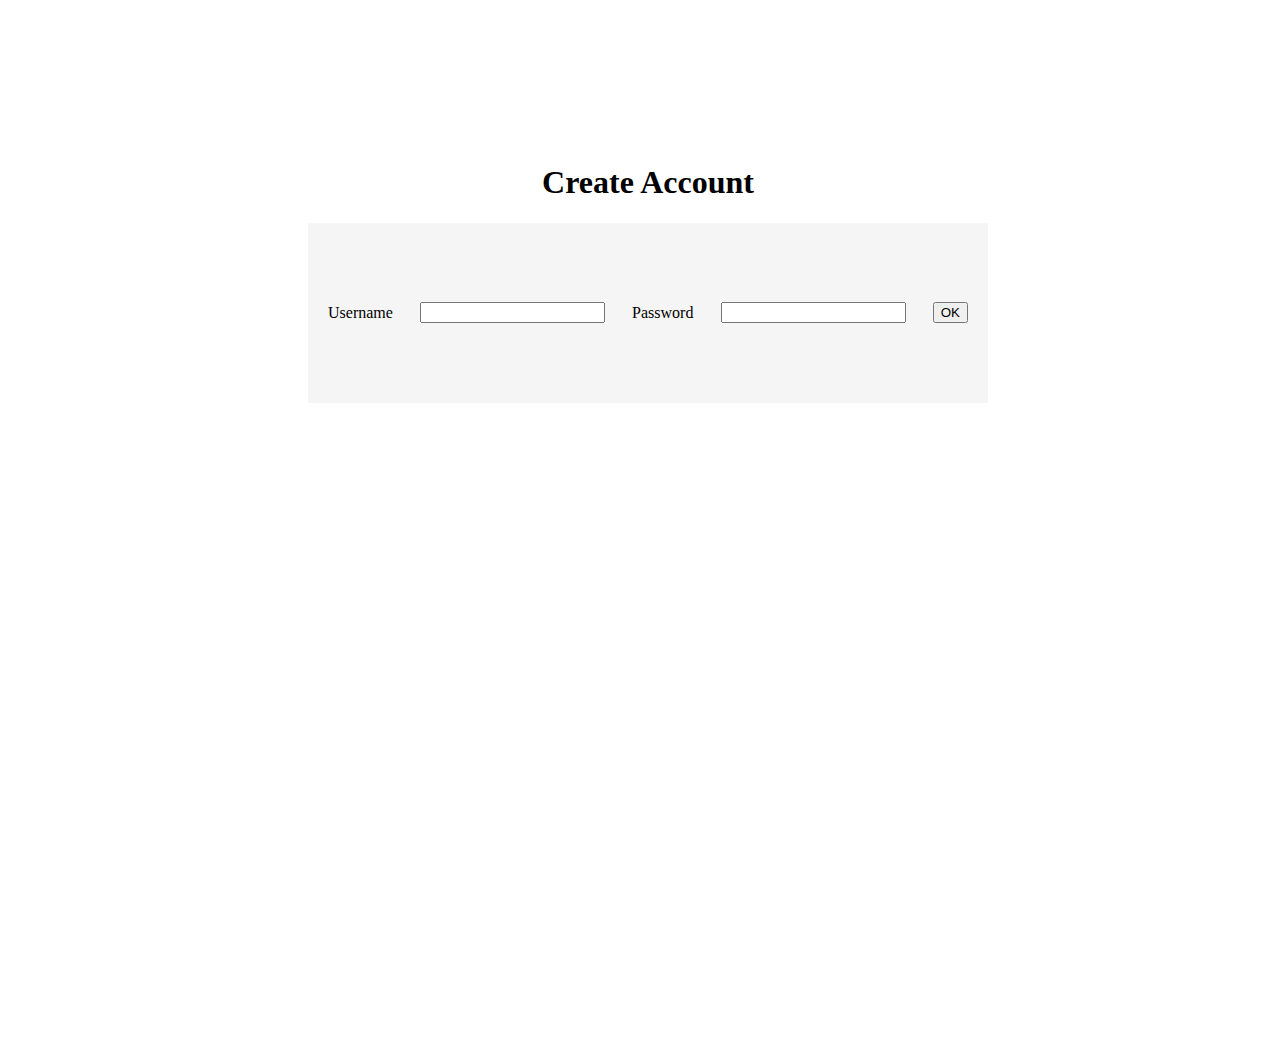
<file: Day04/ex01/index.html>
<!DOCTYPE html>
<html lang="en">
<head>
	<meta charset="UTF-8">
	<meta name="viewport" content="width=device-width, initial-scale=1.0">
	<meta http-equiv="X-UA-Compatible" content="ie=edge">
	<title>Create Account</title>
	<style>
		.container {
			width: 100vw;
			height: 100vh;
			display: flex;
			padding-top: 15vh;
			justify-content: center;
		}
		.login {
			background: whitesmoke;
			width: 50vw;
			height: 20vh;
			display: flex;
			flex-direction: row;
			align-items: center;
			justify-content: space-between;
			padding: 0px 20px 0px 20px;
		}
	</style>
</head>
<body>
	<div class="container">
		<form class="form" action="create.php" method="POST">
			<div class="title">
				<h1 style="text-align: center;">Create Account</h1>
			</div>
			<div class="login">
				Username  <input type="text" name="login">
				Password  <input type="password" name="passwd">
				<input type="submit" name="submit" value="OK">
			</div>
		</form>
	</div>
</body>
</html>
</file>
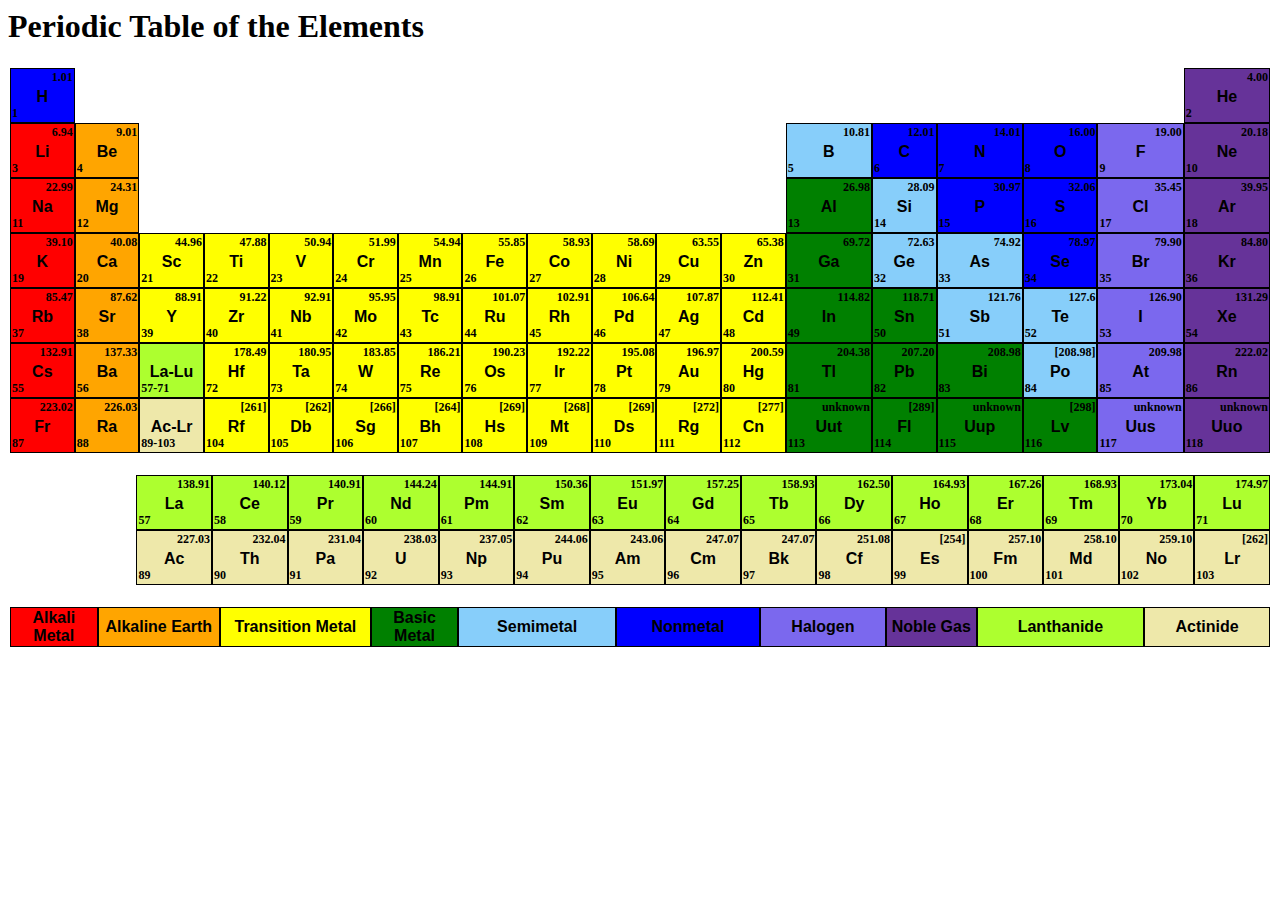
<file: Day00/ex01/mendeleiev.html>
<html>
	<head>
		<title>mendeleiev</title>
	<style>
	table, th, td {
		border: 1px solid white;
		border-spacing: 0px;
		border-width: 2px;
	}
	th {
		border: 1px solid black;
		width: 35px;
		height: 15px;
	}
/*Colours*/
	.red {
		background-color: red;
	}
	.orange {
		background-color: orange;
	}
	.yellow {
		background-color: yellow;
	}
	.Green {
		background-color: green;
	}
	.lightskyblue {
		background-color: lightskyblue;
	}
	.blue {
		background-color: blue;
	}
	.lightpurple {
		background-color: mediumslateblue;
	}
	.purple {
		background-color: rebeccapurple;
	}
	.Greenyellow {
		background-color: greenyellow;
	}
	.mellow {
		background-color: palegoldenrod;
	}
	.tb { 
		border-spacing: 5px;
		border: 1px solid white;
	}
	a.at {
		float:right;
		font-size:75%;
	}
	a.nb {
		float:left;
		font-size:75%;
	}
	.nm {
		font-family:'Trebuchet MS', 'Lucida Sans Unicode', 'Lucida Grande', 'Lucida Sans', Arial, sans-serif;
		font-weight:bold;
		float:center;
	}
	</style>
	</head>
	<body bgcolor="white">
	<h1 style="text-align:centre;">Periodic Table of the Elements</h1>
	<table style="Width:100%">
<!-- row 1 -->
		<tr>
			<th class="blue">
				<a class="at">1.01</a><br>
				<a class="nm">H</a><br>
				<a class="nb">1</a>
			</th>
			<th class="tb"> </th>
			<th class="tb"> </th>
			<th class="tb"> </th>
			<th class="tb"> </th>
			<th class="tb"> </th>
			<th class="tb"> </th>
			<th class="tb"> </th>
			<th class="tb"> </th>
			<th class="tb"> </th>
			<th class="tb"> </th>
			<th class="tb"> </th>
			<th class="tb"> </th>
			<th class="tb"> </th>
			<th class="tb"> </th>
			<th class="tb"> </th>
			<th class="tb"> </th>
			<th class="purple">
				<a class="at">4.00</a><br>
				<a class="nm">He</a><br>
				<a class="nb">2</a>
			</th>
		</tr>
<!-- row 2 -->
		<tr>
			<th class="red">
				<a class="at">6.94</a><br>
				<a class="nm">Li</a><br>
				<a class="nb">3</a>
			</th>
			<th class="orange">
				<a class="at">9.01</a><br>
				<a class="nm">Be</a><br>
				<a class="nb">4</a>
			</th>
			<th class="tb"> </th>
			<th class="tb"> </th>
			<th class="tb"> </th>
			<th class="tb"> </th>
			<th class="tb"> </th>
			<th class="tb"> </th>
			<th class="tb"> </th>
			<th class="tb"> </th>
			<th class="tb"> </th>
			<th class="tb"> </th>
			<th class="lightskyblue">
				<a class="at">10.81</a><br>
				<a class="nm">B</a><br>
				<a class="nb">5</a>
			</th>
			<th class="blue">
				<a class="at">12.01</a><br>
				<a class="nm">C</a><br>
				<a class="nb">6</a>
			</th>
			<th class="blue">
				<a class="at">14.01</a><br>
				<a class="nm">N</a><br>
				<a class="nb">7</a>
			</th>
			<th class="blue">
				<a class="at">16.00</a><br>
				<a class="nm">O</a><br>
				<a class="nb">8</a>
			</th>
			<th class="lightpurple">
				<a class="at">19.00</a><br>
				<a class="nm">F</a><br>
				<a class="nb">9</a>
			</th>
			<th class="purple">
				<a class="at">20.18</a><br>
				<a class="nm">Ne</a><br>
				<a class="nb">10</a>
			</th>
		</tr>
<!-- row 3 -->
		<tr>
			<th class="red">
				<a class="at">22.99</a><br>
				<a class="nm">Na</a><br>
				<a class="nb">11</a>
			</th>
			<th class="orange">
				<a class="at">24.31</a><br>
				<a class="nm">Mg</a><br>
				<a class="nb">12</a>
			</th>
			<th class="tb"> </th>
			<th class="tb"> </th>
			<th class="tb"> </th>
			<th class="tb"> </th>
			<th class="tb"> </th>
			<th class="tb"> </th>
			<th class="tb"> </th>
			<th class="tb"> </th>
			<th class="tb"> </th>
			<th class="tb"> </th>
			<th class="green">
				<a class="at">26.98</a><br>
				<a class="nm">Al</a><br>
				<a class="nb">13</a>
			</th>
			<th class="lightskyblue">
				<a class="at">28.09</a><br>
				<a class="nm">Si</a><br>
				<a class="nb">14</a>
			</th>
			<th class="blue">
				<a class="at">30.97</a><br>
				<a class="nm">P</a><br>
				<a class="nb">15</a>
			</th>
			<th class="blue">
				<a class="at">32.06</a><br>
				<a class="nm">S</a><br>
				<a class="nb">16</a>
			</th>
			<th class="lightpurple">
				<a class="at">35.45</a><br>
				<a class="nm">Cl</a><br>
				<a class="nb">17</a>
			</th>
			<th class="purple">
				<a class="at">39.95</a><br>
				<a class="nm">Ar</a><br>
				<a class="nb">18</a>
			</th>
		</tr>
<!-- row 4 -->
		<tr>
			<th class="red">
				<a class="at">39.10</a><br>
				<a class="nm">K</a><br>
				<a class="nb">19</a>
			</th>
			<th class="orange">
				<a class="at">40.08</a><br>
				<a class="nm">Ca</a><br>
				<a class="nb">20</a>
			</th>
			<th class="yellow">
				<a class="at">44.96</a><br>
				<a class="nm">Sc</a><br>
				<a class="nb">21</a>
			</th>
			<th class="yellow">
				<a class="at">47.88</a><br>
				<a class="nm">Ti</a><br>
				<a class="nb">22</a>
			</th>
			<th class="yellow">
				<a class="at">50.94</a><br>
				<a class="nm">V</a><br>
				<a class="nb">23</a>
			</th>
			<th class="yellow">
				<a class="at">51.99</a><br>
				<a class="nm">Cr</a><br>
				<a class="nb">24</a>
			</th>
			<th class="yellow">
				<a class="at">54.94</a><br>
				<a class="nm">Mn</a><br>
				<a class="nb">25</a>
			</th>
			<th class="yellow">
				<a class="at">55.85</a><br>
				<a class="nm">Fe</a><br>
				<a class="nb">26</a>
			</th>
			<th class="yellow">
				<a class="at">58.93</a><br>
				<a class="nm">Co</a><br>
				<a class="nb">27</a>
			</th>
			<th class="yellow">
				<a class="at">58.69</a><br>
				<a class="nm">Ni</a><br>
				<a class="nb">28</a>
			</th>
			<th class="yellow">
				<a class="at">63.55</a><br>
				<a class="nm">Cu</a><br>
				<a class="nb">29</a>
			</th>
			<th class="yellow">
				<a class="at">65.38</a><br>
				<a class="nm">Zn</a><br>
				<a class="nb">30</a>
			</th>
			<th class="green">
				<a class="at">69.72</a><br>
				<a class="nm">Ga</a><br>
				<a class="nb">31</a>
			</th>
			<th class="lightskyblue">
				<a class="at">72.63</a><br>
				<a class="nm">Ge</a><br>
				<a class="nb">32</a>
			</th>
			<th class="lightskyblue">
				<a class="at">74.92</a><br>
				<a class="nm">As</a><br>
				<a class="nb">33</a>
			</th>
			<th class="blue">
				<a class="at">78.97</a><br>
				<a class="nm">Se</a><br>
				<a class="nb">34</a>
			</th>
			<th class="lightpurple">
				<a class="at">79.90</a><br>
				<a class="nm">Br</a><br>
				<a class="nb">35</a>
			</th>
			<th class="purple">
				<a class="at">84.80</a><br>
				<a class="nm">Kr</a><br>
				<a class="nb">36</a>
			</th>
		</tr>
<!-- row 5 -->
		<tr>
			<th class="red">
				<a class="at">85.47</a><br>
				<a class="nm">Rb</a><br>
				<a class="nb">37</a>
			</th>
			<th class="orange">
				<a class="at">87.62</a><br>
				<a class="nm">Sr</a><br>
				<a class="nb">38</a>
			</th>
			<th class="yellow">
				<a class="at">88.91</a><br>
				<a class="nm">Y</a><br>
				<a class="nb">39</a>
			</th>
			<th class="yellow">
				<a class="at">91.22</a><br>
				<a class="nm">Zr</a><br>
				<a class="nb">40</a>
			</th>
			<th class="yellow">
				<a class="at">92.91</a><br>
				<a class="nm">Nb</a><br>
				<a class="nb">41</a>
			</th>
			<th class="yellow">
				<a class="at">95.95</a><br>
				<a class="nm">Mo</a><br>
				<a class="nb">42</a>
			</th>
			<th class="yellow">
				<a class="at">98.91</a><br>
				<a class="nm">Tc</a><br>
				<a class="nb">43</a>
			</th>
			<th class="yellow">
				<a class="at">101.07</a><br>
				<a class="nm">Ru</a><br>
				<a class="nb">44</a>
			</th>
			<th class="yellow">
				<a class="at">102.91</a><br>
				<a class="nm">Rh</a><br>
				<a class="nb">45</a>
			</th>
			<th class="yellow">
				<a class="at">106.64</a><br>
				<a class="nm">Pd</a><br>
				<a class="nb">46</a>
			</th>
			<th class="yellow">
				<a class="at">107.87</a><br>
				<a class="nm">Ag</a><br>
				<a class="nb">47</a>
			</th>
			<th class="yellow">
				<a class="at">112.41</a><br>
				<a class="nm">Cd</a><br>
				<a class="nb">48</a>
			</th>
			<th class="green">
				<a class="at">114.82</a><br>
				<a class="nm">In</a><br>
				<a class="nb">49</a>
			</th>
			<th class="green">
				<a class="at">118.71</a><br>
				<a class="nm">Sn</a><br>
				<a class="nb">50</a>
			</th>
			<th class="lightskyblue">
				<a class="at">121.76</a><br>
				<a class="nm">Sb</a><br>
				<a class="nb">51</a>
			</th>
			<th class="lightskyblue">
				<a class="at">127.6</a><br>
				<a class="nm">Te</a><br>
				<a class="nb">52</a>
			</th>
			<th class="lightpurple">
				<a class="at">126.90</a><br>
				<a class="nm">I</a><br>
				<a class="nb">53</a>
			</th>
			<th class="purple">
				<a class="at">131.29</a><br>
				<a class="nm">Xe</a><br>
				<a class="nb">54</a>
			</th>
		</tr>
<!-- row 6 -->
		<tr>
			<th class="red">
				<a class="at">132.91</a><br>
				<a class="nm">Cs</a><br>
				<a class="nb">55</a>
			</th>
			<th class="orange">
				<a class="at">137.33</a><br>
				<a class="nm">Ba</a><br>
				<a class="nb">56</a>
			</th>
			<th class="greenyellow">
				<a class="at"> </a><br>
				<a class="nm">La-Lu</a><br>
				<a class="nb">57-71</a>
			</th>
			<th class="yellow">
				<a class="at">178.49</a><br>
				<a class="nm">Hf</a><br>
				<a class="nb">72</a>
			</th>
			<th class="yellow">
				<a class="at">180.95</a><br>
				<a class="nm">Ta</a><br>
				<a class="nb">73</a>
			</th>
			<th class="yellow">
				<a class="at">183.85</a><br>
				<a class="nm">W</a><br>
				<a class="nb">74</a>
			</th>
			<th class="yellow">
				<a class="at">186.21</a><br>
				<a class="nm">Re</a><br>
				<a class="nb">75</a>
			</th>
			<th class="yellow">
				<a class="at">190.23</a><br>
				<a class="nm">Os</a><br>
				<a class="nb">76</a>
			</th>
			<th class="yellow">
				<a class="at">192.22</a><br>
				<a class="nm">Ir</a><br>
				<a class="nb">77</a>
			</th>
			<th class="yellow">
				<a class="at">195.08</a><br>
				<a class="nm">Pt</a><br>
				<a class="nb">78</a>
			</th>
			<th class="yellow">
				<a class="at">196.97</a><br>
				<a class="nm">Au</a><br>
				<a class="nb">79</a>
			</th>
			<th class="yellow">
				<a class="at">200.59</a><br>
				<a class="nm">Hg</a><br>
				<a class="nb">80</a>
			</th>
			<th class="green">
				<a class="at">204.38</a><br>
				<a class="nm">Tl</a><br>
				<a class="nb">81</a>
			</th>
			<th class="green">
				<a class="at">207.20</a><br>
				<a class="nm">Pb</a><br>
				<a class="nb">82</a>
			</th>
			<th class="green">
				<a class="at">208.98</a><br>
				<a class="nm">Bi</a><br>
				<a class="nb">83</a>
			</th>
			<th class="lightskyblue">
				<a class="at">[208.98]</a><br>
				<a class="nm">Po</a><br>
				<a class="nb">84</a>
			</th>
			<th class="lightpurple">
				<a class="at">209.98</a><br>
				<a class="nm">At</a><br>
				<a class="nb">85</a>
			</th>
			<th class="purple">
				<a class="at">222.02</a><br>
				<a class="nm">Rn</a><br>
				<a class="nb">86</a>
			</th>
		</tr>
<!-- row 7 -->
		<tr>
			<th class="red">
				<a class="at">223.02</a><br>
				<a class="nm">Fr</a><br>
				<a class="nb">87</a>
			</th>
			<th class="orange">
				<a class="at">226.03</a><br>
				<a class="nm">Ra</a><br>
				<a class="nb">88</a>
			</th>
			<th class="mellow">
				<a class="at"> </a><br>
				<a class="nm">Ac-Lr</a><br>
				<a class="nb">89-103</a>
			</th>
			<th class="yellow">
				<a class="at">[261]</a><br>
				<a class="nm">Rf</a><br>
				<a class="nb">104</a>
			</th>
			<th class="yellow">
				<a class="at">[262]</a><br>
				<a class="nm">Db</a><br>
				<a class="nb">105</a>
			</th>
			<th class="yellow">
				<a class="at">[266]</a><br>
				<a class="nm">Sg</a><br>
				<a class="nb">106</a>
			</th>
			<th class="yellow">
				<a class="at">[264]</a><br>
				<a class="nm">Bh</a><br>
				<a class="nb">107</a>
			</th>
			<th class="yellow">
				<a class="at">[269]</a><br>
				<a class="nm">Hs</a><br>
				<a class="nb">108</a>
			</th>
			<th class="yellow">
				<a class="at">[268]</a><br>
				<a class="nm">Mt</a><br>
				<a class="nb">109</a>
			</th>
			<th class="yellow">
				<a class="at">[269]</a><br>
				<a class="nm">Ds</a><br>
				<a class="nb">110</a>
			</th>
			<th class="yellow">
				<a class="at">[272]</a><br>
				<a class="nm">Rg</a><br>
				<a class="nb">111</a>
			</th>
			<th class="yellow">
				<a class="at">[277]</a><br>
				<a class="nm">Cn</a><br>
				<a class="nb">112</a>
			</th>
			<th class="green">
				<a class="at">unknown</a><br>
				<a class="nm">Uut</a><br>
				<a class="nb">113</a>
			</th>
			<th class="green">
				<a class="at">[289]</a><br>
				<a class="nm">Fl</a><br>
				<a class="nb">114</a>
			</th>
			<th class="green">
				<a class="at">unknown</a><br>
				<a class="nm">Uup</a><br>
				<a class="nb">115</a>
			</th>
			<th class="green">
				<a class="at">[298]</a><br>
				<a class="nm">Lv</a><br>
				<a class="nb">116</a>
			</th>
			<th class="lightpurple">
				<a class="at">unknown</a><br>
				<a class="nm">Uus</a><br>
				<a class="nb">117</a>
			</th>
			<th class="purple">
				<a class="at">unknown</a><br>
				<a class="nm">Uuo</a><br>
				<a class="nb">118</a>
			</th>
		</tr>
	</table>
	<br>
	<!-- new table -->
	<table style="width:90%; margin-left:10%">
<!-- Row 1 -->
		<tr>
			<th class="greenyellow">
				<a class="at">138.91</a><br>
				<a class="nm">La</a><br>
				<a class="nb">57</a>
			</th>
			<th class="greenyellow">
				<a class="at">140.12</a><br>
				<a class="nm">Ce</a><br>
				<a class="nb">58</a>
			</th>
			<th class="greenyellow">
				<a class="at">140.91</a><br>
				<a class="nm">Pr</a><br>
				<a class="nb">59</a>
			</th>
			<th class="greenyellow">
				<a class="at">144.24</a><br>
				<a class="nm">Nd</a><br>
				<a class="nb">60</a>
			</th>
			<th class="greenyellow">
				<a class="at">144.91</a><br>
				<a class="nm">Pm</a><br>
				<a class="nb">61</a>
			</th>
			<th class="greenyellow">
				<a class="at">150.36</a><br>
				<a class="nm">Sm</a><br>
				<a class="nb">62</a>
			</th>
			<th class="greenyellow">
				<a class="at">151.97</a><br>
				<a class="nm">Eu</a><br>
				<a class="nb">63</a>
			</th>
			<th class="greenyellow">
				<a class="at">157.25</a><br>
				<a class="nm">Gd</a><br>
				<a class="nb">64</a>
			</th>
			<th class="greenyellow">
				<a class="at">158.93</a><br>
				<a class="nm">Tb</a><br>
				<a class="nb">65</a>
			</th>
			<th class="greenyellow">
				<a class="at">162.50</a><br>
				<a class="nm">Dy</a><br>
				<a class="nb">66</a>
			</th>
			<th class="greenyellow">
				<a class="at">164.93</a><br>
				<a class="nm">Ho</a><br>
				<a class="nb">67</a>
			</th>
			<th class="greenyellow">
				<a class="at">167.26</a><br>
				<a class="nm">Er</a><br>
				<a class="nb">68</a>
			</th>
			<th class="greenyellow">
				<a class="at">168.93</a><br>
				<a class="nm">Tm</a><br>
				<a class="nb">69</a>
			</th>
			<th class="greenyellow">
				<a class="at">173.04</a><br>
				<a class="nm">Yb</a><br>
				<a class="nb">70</a>
			</th>
			<th class="greenyellow">
				<a class="at">174.97</a><br>
				<a class="nm">Lu</a><br>
				<a class="nb">71</a>
			</th>
		</tr>
<!-- Row 2 -->
		<tr>
			<th class="mellow">
				<a class="at">227.03</a><br>
				<a class="nm">Ac</a><br>
				<a class="nb">89</a>
			</th>
			<th class="mellow">
				<a class="at">232.04</a><br>
				<a class="nm">Th</a><br>
				<a class="nb">90</a>
			</th>
			<th class="mellow">
				<a class="at">231.04</a><br>
				<a class="nm">Pa</a><br>
				<a class="nb">91</a>
			</th>
			<th class="mellow">
				<a class="at">238.03</a><br>
				<a class="nm">U</a><br>
				<a class="nb">92</a>
			</th>
			<th class="mellow">
				<a class="at">237.05</a><br>
				<a class="nm">Np</a><br>
				<a class="nb">93</a>
			</th>
			<th class="mellow">
				<a class="at">244.06</a><br>
				<a class="nm">Pu</a><br>
				<a class="nb">94</a>
			</th>
			<th class="mellow">
				<a class="at">243.06</a><br>
				<a class="nm">Am</a><br>
				<a class="nb">95</a>
			</th>
			<th class="mellow">
				<a class="at">247.07</a><br>
				<a class="nm">Cm</a><br>
				<a class="nb">96</a>
			</th>
			<th class="mellow">
				<a class="at">247.07</a><br>
				<a class="nm">Bk</a><br>
				<a class="nb">97</a>
			</th>
			<th class="mellow">
				<a class="at">251.08</a><br>
				<a class="nm">Cf</a><br>
				<a class="nb">98</a>
			</th>
			<th class="mellow">
				<a class="at">[254]</a><br>
				<a class="nm">Es</a><br>
				<a class="nb">99</a>
			</th>
			<th class="mellow">
				<a class="at">257.10</a><br>
				<a class="nm">Fm</a><br>
				<a class="nb">100</a>
			</th>
			<th class="mellow">
				<a class="at">258.10</a><br>
				<a class="nm">Md</a><br>
				<a class="nb">101</a>
			</th>
			<th class="mellow">
				<a class="at">259.10</a><br>
				<a class="nm">No</a><br>
				<a class="nb">102</a>
			</th>
			<th class="mellow">
				<a class="at">[262]</a><br>
				<a class="nm">Lr</a><br>
				<a class="nb">103</a>
			</th>
		</tr>
	</table>
	<br>
<!-- new table -->
	<table style="width:100%;">
	<!-- Row 1 -->
		<tr>
			<th class="red">
				<a class="nm">Alkali Metal</a><br>
			</th>
			<th class="orange">
				<a class="nm">Alkaline Earth</a><br>
			</th>
			<th class="yellow">
				<a class="nm">Transition Metal</a><br>
			</th>
			<th class="green">
				<a class="nm">Basic Metal</a><br>
			</th>
			<th class="lightskyblue">
				<a class="nm">Semimetal</a><br>
			</th>
			<th class="blue">
				<a class="nm">Nonmetal</a><br>
			</th>
			<th class="lightpurple">
				<a class="nm">Halogen</a><br>
			</th>
			<th class="purple">
				<a class="nm">Noble Gas</a><br>
			</th>
			<th class="greenyellow">
				<a class="nm">Lanthanide</a><br>
			</th>
			<th class="mellow">
				<a class="nm">Actinide</a><br>
			</th>
		</tr>
	</table>
	</body>
</html>
</file>
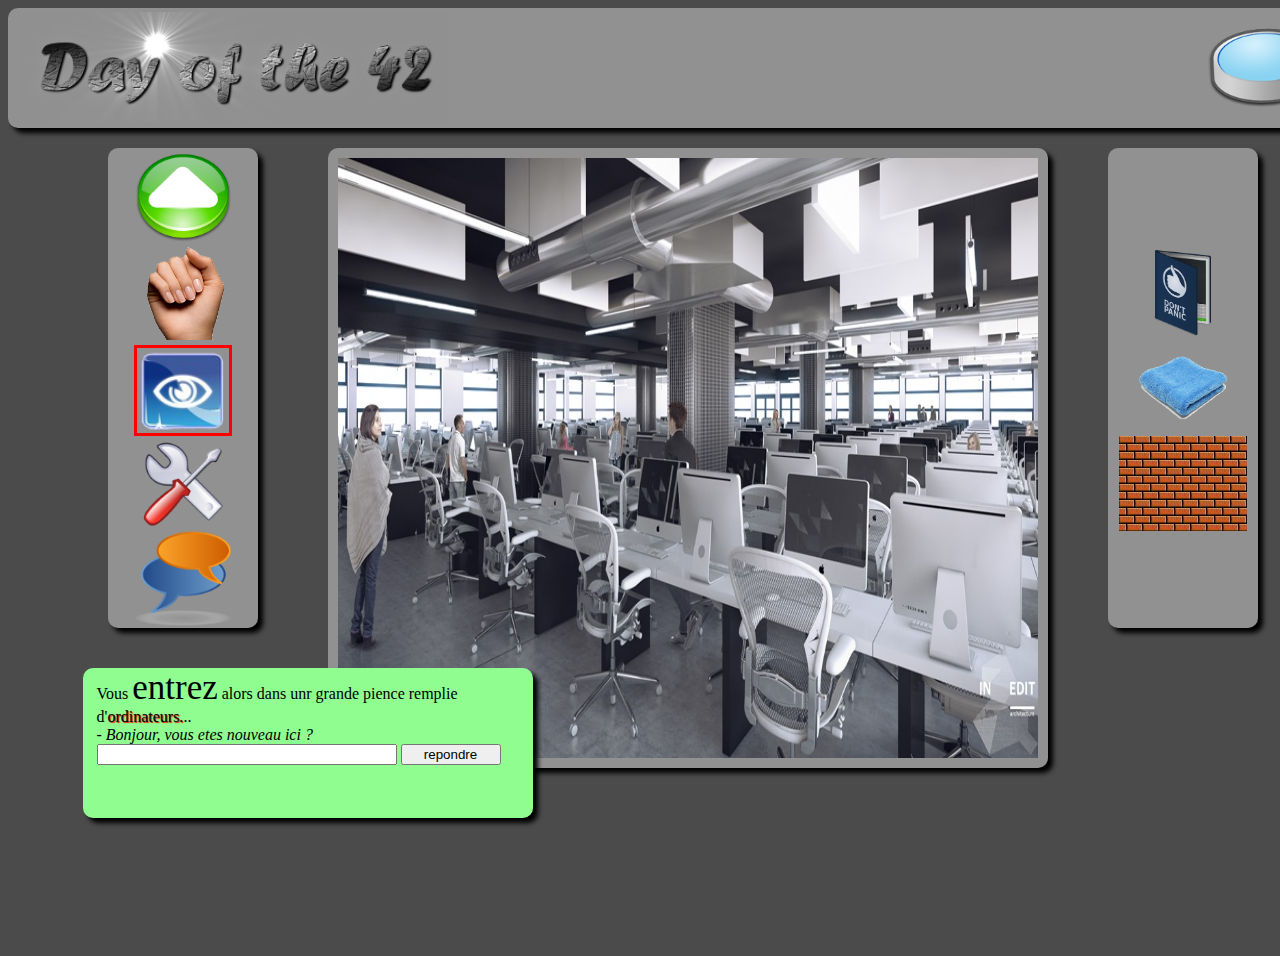
<file: day00/ex02/doft.html>
<link rel="stylesheet" href="doft.css">
<html>
    <head>
        <title>Day of the 42</title>
    </head>
    <body class="body">
        <div class="top">
                <img class="day42" src="./resources/day_of_the_42.png">
                <img class="scope" src="./resources/loupe.png">
                <a href="http://www.disney.com."><img class="reload" src="./resources/reload.png" title="reload"></a>
                <a href="http://www.relaischateaux.com."><img class="close" src="./resources/close.gif" title="close"></a>
        </div>
        <div class="warp">
            <div class="left">
                <img class="icon" alt="Advance" src="./resources/arrow.png" title="arrow">
                <img class="icon" alt="Take" src="./resources/main.png" title="fist">
                <img class="eye" alt="Look" src="./resources/oeil.png" title="look">
                <img class="icon" alt="Use" src="./resources/outil.png" title="tools">
                <img class="icon" alt="Speak" src="./resources/chat-icon.png" title="chat">
            </div>
            <div class="mid">
                <img class="cluster" src="./resources/cluster.jpg" usemap="#cluster" title="cluster">
                <map name="cluster">
                    <area shape="rect" coords="=555,330,685,510" href="http://www.apple.com." title="mac">
                    <area shape="rect" coords="=230,350,325,580" href="http://www.ikea.com" title="chair">
                </map name>
            </div>
            <div class="right">
                <img class="icon" src="./resources/book.png" title="book">
                <img class="icon" src="./resources/towel.png" title="towel">
                <div class="brick"></div>
            </div>
            <div class="gblock">
                <a class="text">Vous <a class="cap">entrez</a>
                <a class="text3">alors dans unr grande pience remplie</a><br \>
                <a class="text">d'<a class="text2">ordinateurs.<a class="text3">..</a><br \>
                <a class="text"><i>- Bonjour, vous etes nouveau ici ?</i></a><br \>
                <input class="box">
                <button class="btn">repondre</button>
            </div>
        </div>
    </body>
</html>
</file>
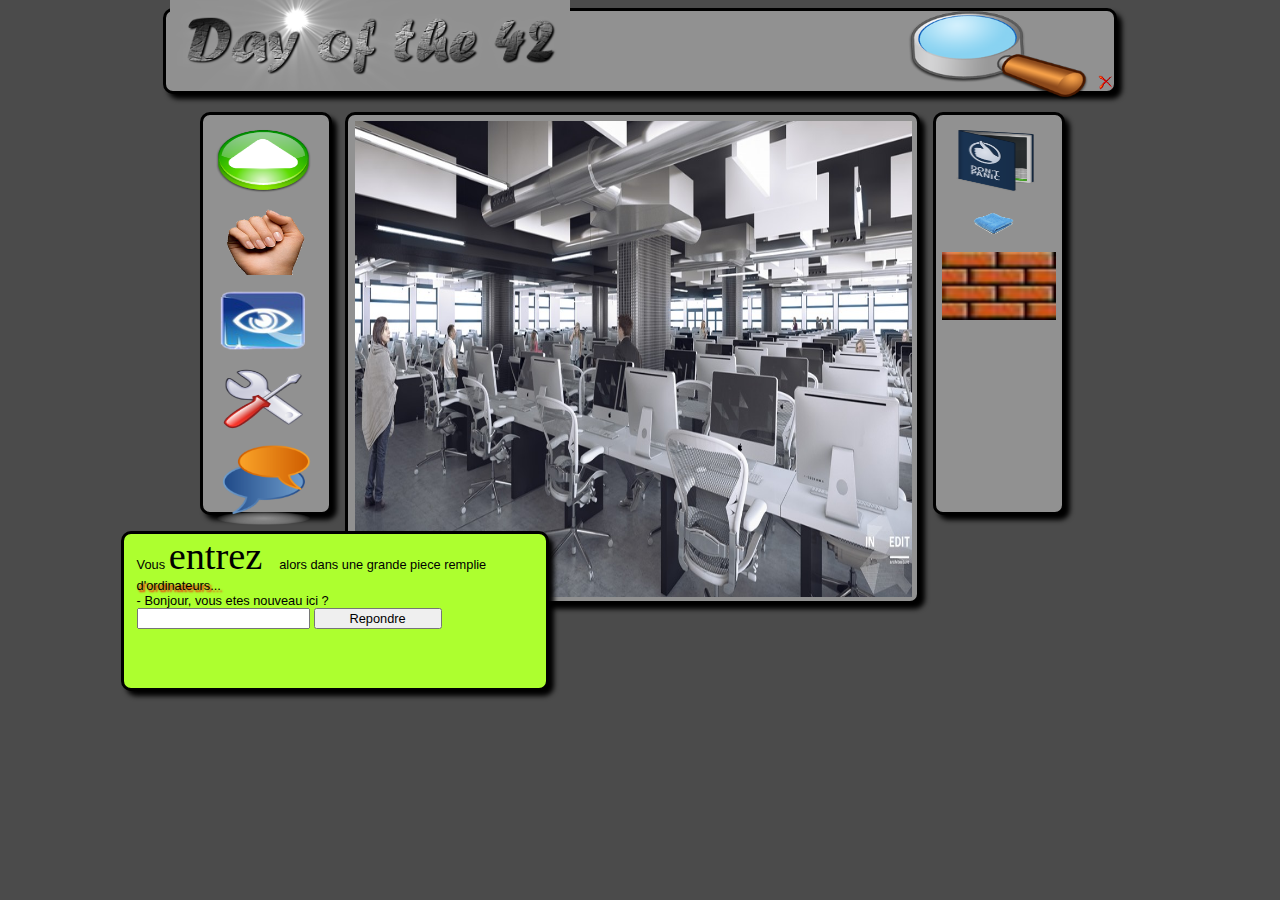
<file: Day00/ex02/doft.html>
<link rel="stylesheet" href="./doft.css">
<html>
    <head>
        <title>Day of the 42</title>
    </head>
    <body style="background-color: rgb(75, 75, 75) ">

        <div class="head">
            <div class="day">
                <img src="./resources/day_of_the_42.png" style="width:400px;height:100px; margin-left:1%">
            </div>
            <div class="glass">
                <img src="./resources/loupe.png" style ="width:200px;height:100px;">
            </div>
            <div class="reload">
                <img src="./resources/reload.png" style = "width:16px;height:16px; margin-left:98.2%; margin-bottom:6%;">
            </div>
            <div class="cross">
            <img src="./resources/close.gif" style = "width:15px;height:15px; margin-left:98.2%; margin-top:0%" bottom: 3px;>
            </div>
        </div>
        <br />
        <div class="body">
            <div>
                <img src="./resources/arrow.png" style = "width:75%;height:17%; margin-left:1vw; margin-top:1vw">
            </div>
            <div>
                <img src="./resources/main.png" style = "width:75%;height:17%; margin-left:1vw; margin-top:1vw">
            </div>
            <div class=redborder>
                <img src="./resources/oeil.png" style = "width:75%;height:16%; margin-left:1vw; margin-top:1vw">
            </div>
            <div>
                <img src="./resources/outil.png" style = "width:75%;height:17%; margin-left:1vw; margin-top:1vw">
            </div>
            <div>
                <img src="./resources/chat-icon.png" style = "width:75%;height:20%; margin-left:1vw; margin-top:1vw">
            </div>
        </div>
        <div class="middle">
            <div>
                <img src="./resources/cluster.jpg" style = "width:98%;height:98%; margin-left:0.5vw; margin-top:0.5vw;">
            </div>
        </div>
        <div class="body2">
            <div>
                <img src="./resources/book.png" style = "width:75%;height:17%; margin-left:1vw; margin-top:1vw">
            </div>
            <div>
                <img src="./resources/towel.png" style = "width:45%;height:8%; margin-left:2.3vw; margin-top:1vw">
            </div>
            <div>
                <img src="./resources/brick.jpg" style = "width:90%;height:17%; margin-left:0.5vw; margin-top:1vw">
            </div>
        </div>
        <div class="promt">
                <a class="text">Vous <a class="entrez">entrez</a>
                <a class="text">alors dans une grande piece remplie</a><br>
                <a class="texta">d'ordinateurs...</a><br>
                <a class="text">- Bonjour, vous etes nouveau ici ?</a><br>
                <input class="text">
                <button class="button">Repondre</button>
        </div>
    </body>
</html>
</file>
<file: day00/ex02/doft.css>
.body {
    background-color: rgb(75, 75, 75);
}

.top {
    position: relative;
    width: 1400px;
    height: 120px;
    background-color: rgb(145, 145, 145);
    object-fit: contain;
    border-radius: 10px;
    box-shadow: 5px 5px 5px;
    margin: auto;
}

.day42 {
    position: absolute;
    height: 110px;
    margin-left: 1%;
    margin-top: 0.3%;
}

.scope {
    position: absolute;
    height: 110px;
    margin-top: 15px;
    margin-left: 85%;
}

.reload {
    position: absolute;
    margin-top: 0.5%;
    margin-left: 98.5%;
    width: 15px;
}

.close {
    position: absolute;
    margin-top: 7%;
    margin-left: 98.5%;
    width: 15px;
}

.warp {
    position: relative;
    width: 1360px;
    height: 800px;
    text-align: center;
    margin-left: auto;
    margin-right: auto;
    margin-top: 20px;
}

.left {
    position: absolute;
    background-color: rgb(145, 145, 145);
    width: 150px;
    height: 480px;
    margin-left: 100px;
    align-content: center;
    border-radius: 10px;
    box-shadow: 5px 5px 5px;
}

.right {
    position: absolute;
    background-color: rgb(145, 145, 145);
    width: 150px;
    height: 480px;
    margin-left: 1100px;
    align-content: center;
    border-radius: 10px;
    box-shadow: 5px 5px 5px;
}

.mid {
    position: absolute;
    background-color: rgb(145, 145, 145);
    width: 720px;
    margin-left: 320px;
    height: 620px;
    align-content: center;
    border-radius: 10px;
    box-shadow: 5px 5px 5px;
}

.icon {
    height: 95px;
}

.eye {
    margin-top: 3%;
    border: 3px solid red;
    border-spacing: 1px;
    height: 85px;
}

.brick {
    background-image: url(resources/brick.jpg);
    background-repeat: repeat;
    height: 95px;
    width: 85%;
    margin-left: 7.5%;
}

.cluster {
    margin: 10px;
    height: 600px;
    width: 700px;
}

.gblock {
    position: absolute;
    background-color:rgb(143, 253, 143);
    text-align: left;
    margin-left: 75px;
    margin-top: 520px;
    border-radius: 10px;
    box-shadow: 5px 5px 5px;
    width: 450px;
    height: 150px;
}

.text {
    margin-left: 3%;
}

.text2 {
    text-shadow: 1px 1px 1px red;
}

.text3 {
    margin-left: 0%;
}

.cap {
    font-size: 35;
}

.box {
    margin-left: 3%;
    width: 300px;
}

.btn {
    width: 100px;
}
</file>
<file: Day00/ex02/doft.css>
.head {
    width:75%;
    height: 9%;
    margin:auto;
    position:relative;
    background-color:  rgb(145, 145, 145);
    border-style: solid;
    border-radius: 10px;
    box-shadow: 5px 5px 5px;
}
.body {
    width:10%;
    height: 45%;
    margin-left:15vw;
    float: left;
    position:relative;
    background-color:  rgb(145, 145, 145);
    border-style: solid;
    border-radius: 10px;
    box-shadow: 5px 5px 5px;
}
.body2 {
    width:10%;
    height: 45%;
    margin-left:1vw;
    float: left;
    position:relative;
    background-color:  rgb(145, 145, 145);
    border-style: solid;
    border-radius: 10px;
    box-shadow: 5px 5px 5px;
}
.middle {
    width:45%;
    height: 55%;
    float: left;
    margin-left:1vw;
    position:relative;
    background-color:  rgb(145, 145, 145);
    border-style: solid;
    border-radius: 10px;
    box-shadow: 5px 5px 5px;
}
.promt {
    width:33vw;
    height: 12vw;
    float: left;
    top:59vh;
    left: 12vh;
    margin-left:1vw;
    position:absolute;
    background-color:  greenyellow;
    border-style: solid;
    border-radius: 10px;
    box-shadow: 5px 5px 5px;
}
.day {
    position:absolute;
    left:0;
    bottom: 1px;
    text-align: left;
}
.glass {
    position:absolute;
    bottom: -15px;
    right: 16px;
}
.cross {
    position:absolute;
    bottom: 1px;
    right: 16px;
    text-align: left;
}
.text {
    margin-left:1vw;
    font-family:Arial, Helvetica, sans-serif;
    font-size:1vw;
}
.texta {
    margin-left:1vw;
    font-family:Arial, Helvetica, sans-serif;
    font-size:1vw;
    text-shadow: 2px 2px 2px red;
}
.entrez {
    font-size:3vw;
}
.button {
    width: 10vw;
    font-size:1vw;
    font-family:Arial, Helvetica, sans-serif;
}
.reload {
    position:absolute;
    bottom: 90px;
    right: 16px;
    text-align: left;
}
</file>
